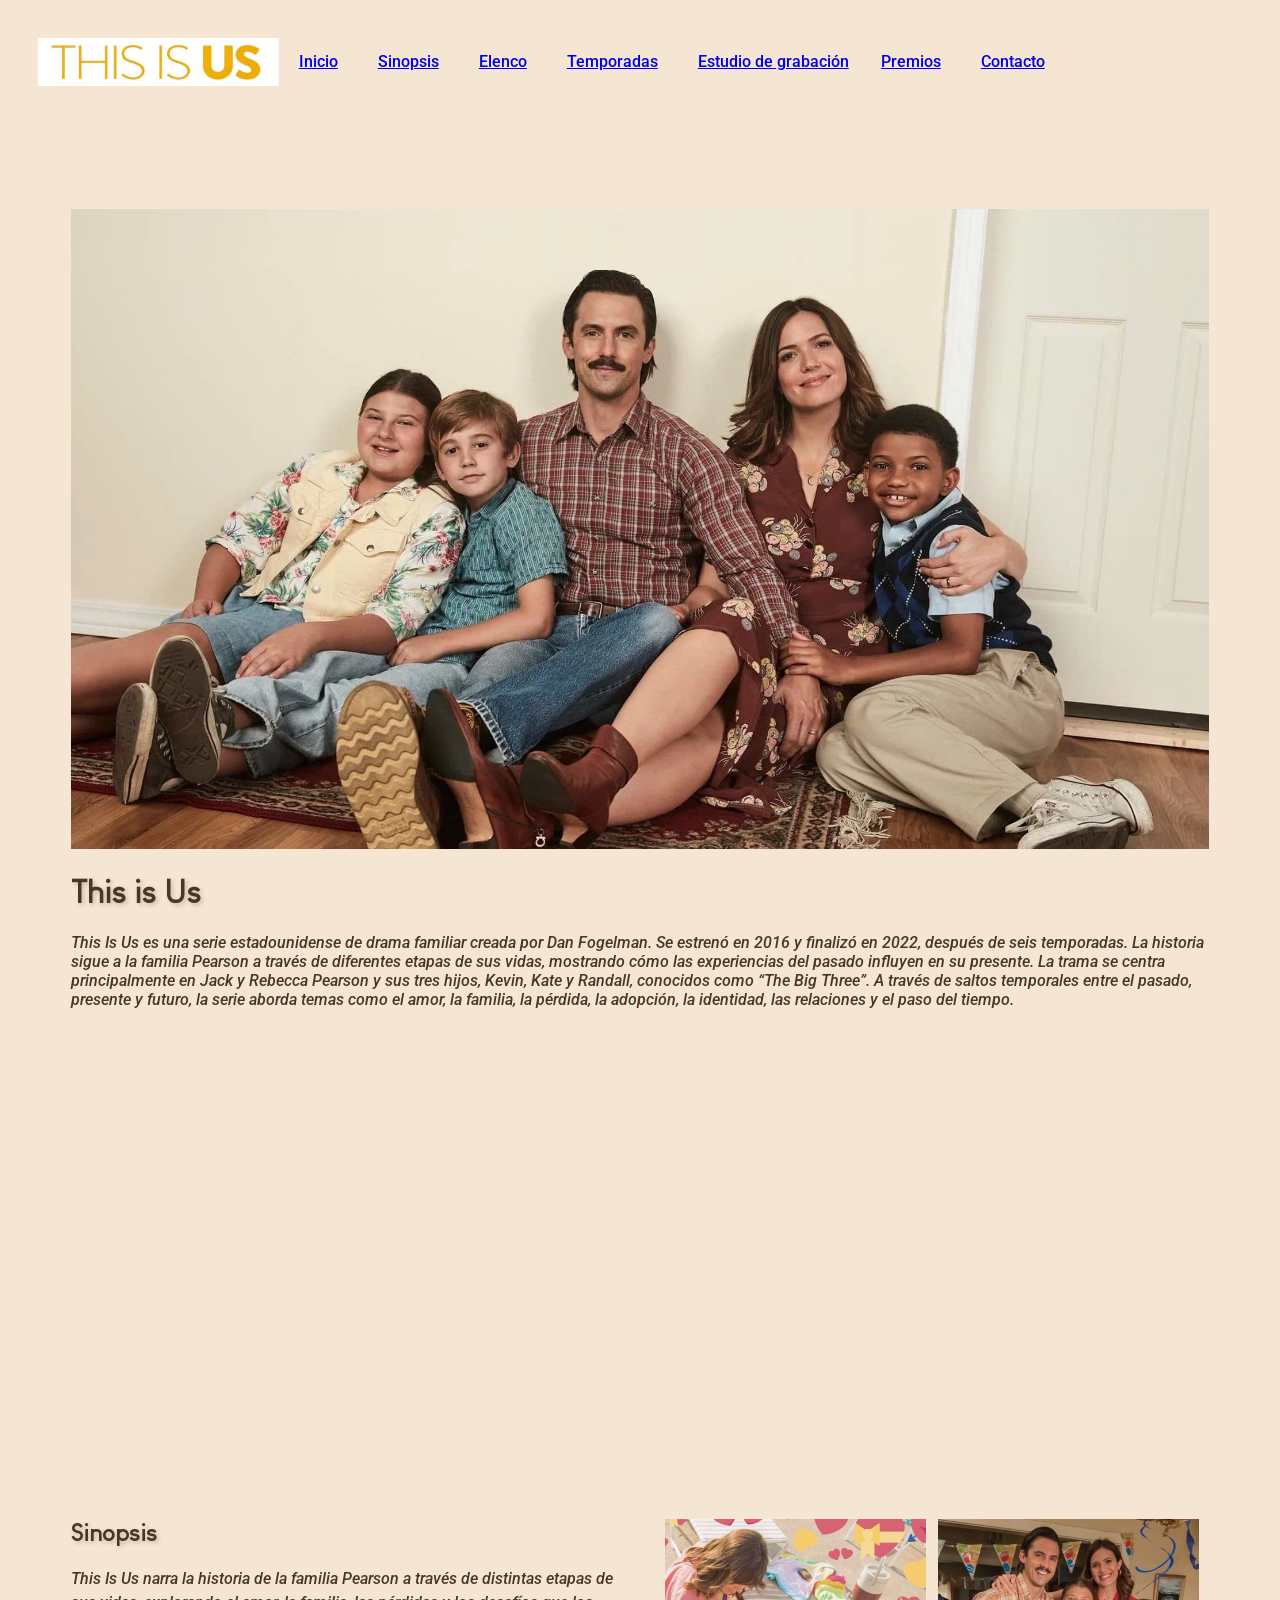
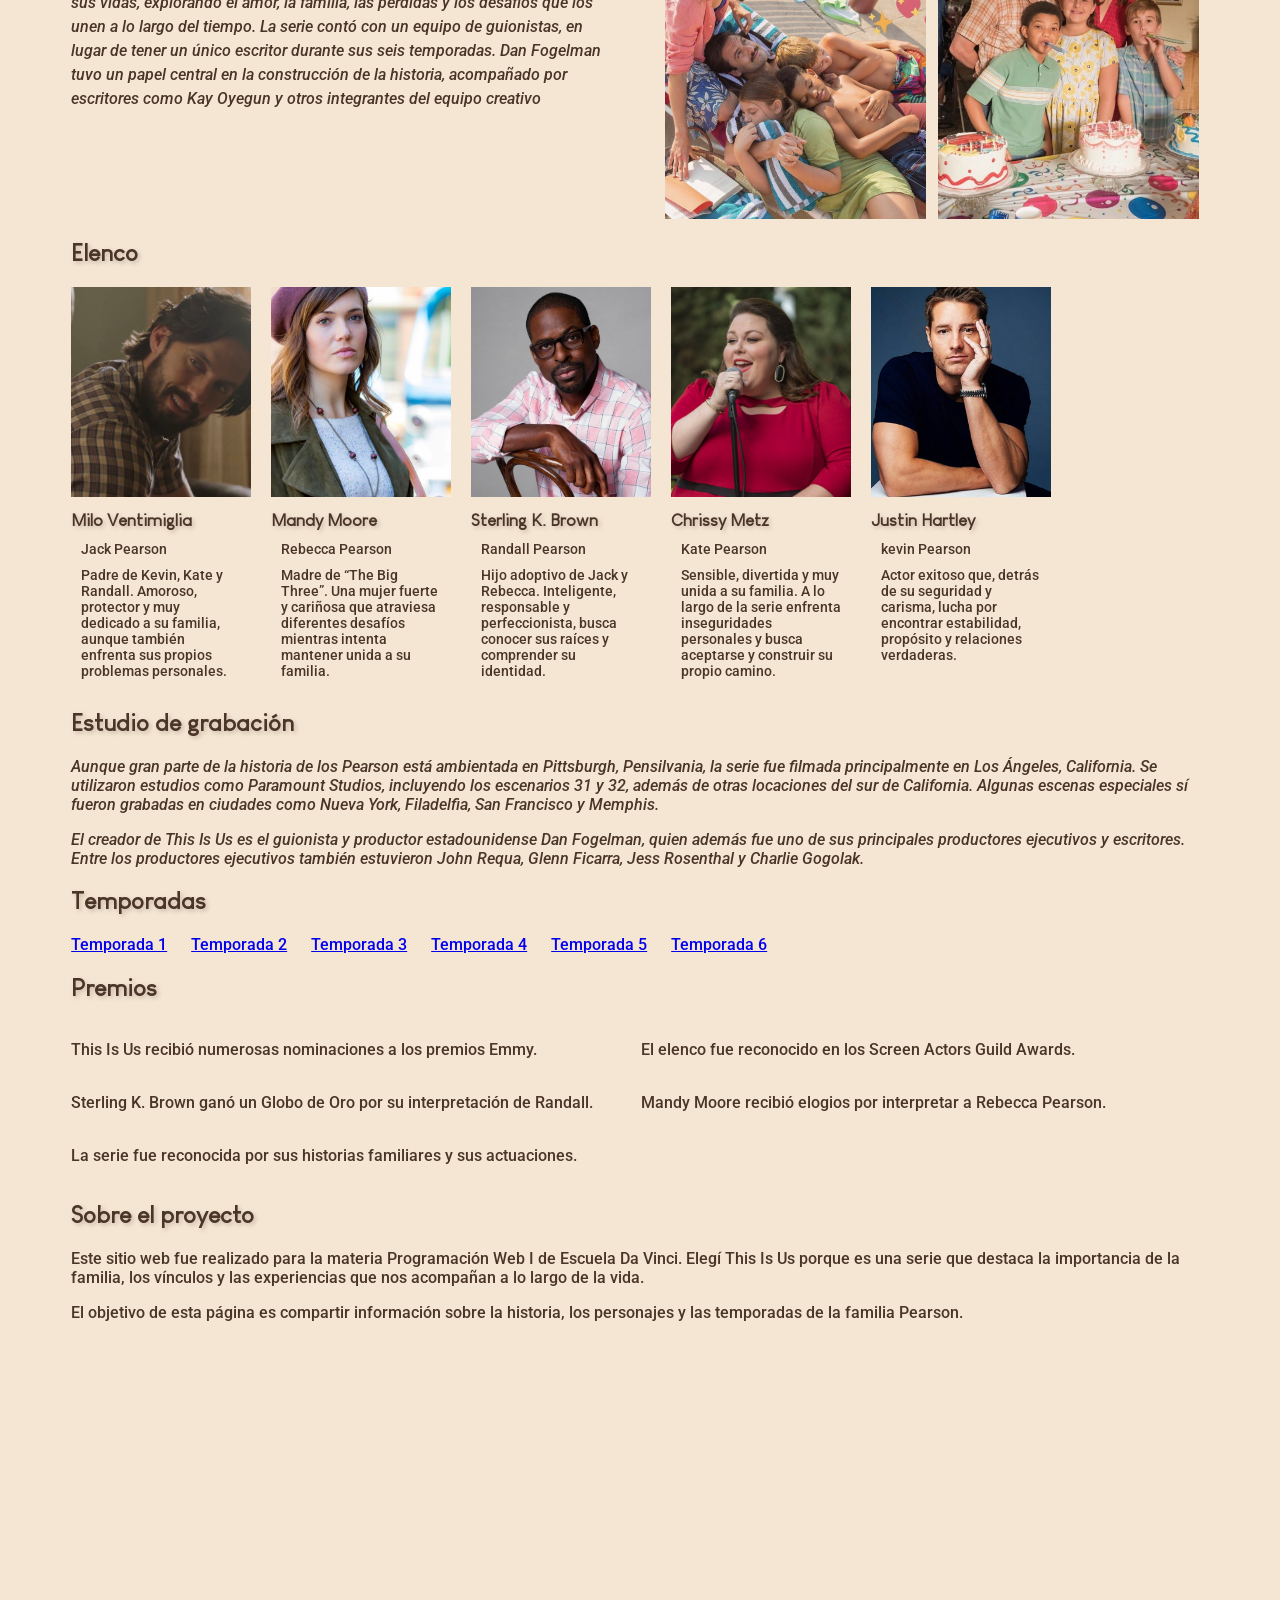
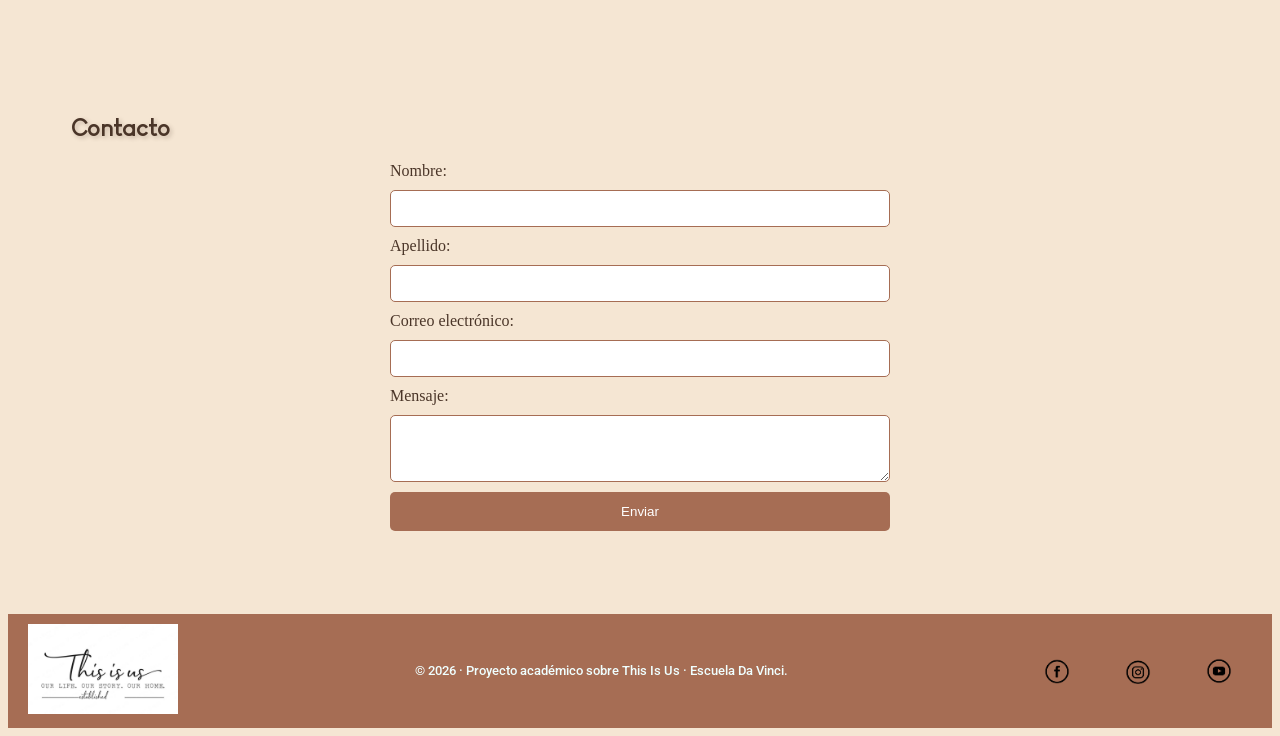
<file: index.html>
<!DOCTYPE html>
<html lang="es">
<head>
    <link rel="icon" type="image/png" href="imagenes/favicon.png">
    <link rel="preconnect" href="https://fonts.googleapis.com">
    <link rel="preconnect" href="https://fonts.gstatic.com" crossorigin>
    <link href="https://fonts.googleapis.com/css2?family=Roboto:ital,wght@0,100..900;1,100..900&display=swap"
        rel="stylesheet">
    <meta charset="UTF-8">
    <meta name="viewport" content="width=device-width, initial-scale=1.0">
    <title>This is Us</title>
    <link rel="stylesheet" href="./css/global.css">
    <link rel="stylesheet" href="./css/footer.css">
    <link rel="stylesheet" href="./css/grid.css">
    <link rel="stylesheet" href="./css/multimedia.css">
    <link rel="stylesheet" href="./css/roll.css">
</head>

<body>
    <header>

        <img class="entradagirando" witdth="1000px" src="imagenes/this is us logo.png" alt="logo serie" width="20%">
        <nav class="menu">

            <a href="#inicio">Inicio</a>&nbsp &nbsp &nbsp
            <a href="#sinopsis">Sinopsis</a>&nbsp &nbsp &nbsp
            <a href="#elenco">Elenco</a>&nbsp &nbsp &nbsp
            <a href="#temporadas">Temporadas</a>&nbsp &nbsp &nbsp
            <a href="#estudiodegrabación">Estudio de grabación</a>&nbsp &nbsp
            <a href="#Premios">Premios</a>&nbsp &nbsp &nbsp
            <a href="#contacto">Contacto</a>&nbsp &nbsp &nbsp



        </nav>
    </Header>
    <main><img src="imagenes/Family Pearson.webp" alt="portada de this is us" width="100%">
        <h1 id="Inicio">This is Us</h1>
        <p><em>This Is Us es una serie estadounidense de drama familiar creada por Dan Fogelman. Se estrenó en 2016 y
                finalizó en 2022, después de seis temporadas.
                La historia sigue a la familia Pearson a través de diferentes etapas de sus vidas, mostrando cómo las
                experiencias del pasado influyen en su presente.
                La trama se centra principalmente en Jack y Rebecca Pearson y sus tres hijos, Kevin, Kate y Randall,
                conocidos como “The Big Three”. A través de saltos temporales entre el pasado, presente y futuro, la
                serie aborda temas como el amor, la familia, la pérdida, la adopción, la identidad, las relaciones y el
                paso del tiempo.</em></p>
                
                <iframe class="video-serie" width="560" height="315" src="https://www.youtube.com/embed/xLLQT3ooASI?si=SQS5EFD6_mS-KPo6" title="YouTube video player" frameborder="0" allow="accelerometer; autoplay; clipboard-write; encrypted-media; gyroscope; picture-in-picture; web-share" referrerpolicy="strict-origin-when-cross-origin" allowfullscreen></iframe>
                

        <section class="sinopsis">

            <article class="texto-sinopsis">
                <h2 id="sinopsis">Sinopsis</h2>
                <p><em>This Is Us narra la historia de la familia Pearson a través de distintas etapas de sus vidas,
                        explorando el amor, la familia, las pérdidas y los desafíos que los unen a lo largo del tiempo.
                        La serie contó con un equipo de guionistas, en lugar de tener un único escritor durante sus seis
                        temporadas. Dan Fogelman tuvo un papel central en la construcción de la historia, acompañado por
                        escritores como Kay Oyegun y otros integrantes del equipo creativo</em></p>
                </em></p>
            </article>

            <figure class="fotos-sinopsis">
                <img src="imagenes/this is us 2.jpg" alt="Pearson" width="30%">
                <img src="imagenes/this is us 3.jpg" alt="pearson3" width="31%">
            </figure>
        </section>

        <h2 id="elenco">Elenco</h2>
        <section class="actores">

            <article>
                <img src="imagenes/JACK PEARSON.jpg" alt="milo ventimiglia">
                <h3>Milo Ventimiglia</h3>
                <p>Jack Pearson</p>

                <p>Padre de Kevin, Kate y Randall. Amoroso, protector y muy dedicado a su familia, aunque también enfrenta sus propios problemas personales.</p>


            </article>

            
            <article>
                <img src="imagenes/REBECA PEARSON.jpg" alt="mandy moore">
                <h3>Mandy Moore</h3>
                <p>Rebecca Pearson</p>
                <p>Madre de “The Big Three”. Una mujer fuerte y cariñosa que atraviesa diferentes desafíos mientras intenta mantener unida a su familia.</p>
            </article>

            <article>
                <img src="imagenes/RANDALL PEARSON.jpg" alt="randall pearson">
                <h3>Sterling K. Brown</h3>
                <p>Randall Pearson</p>
                <p> Hijo adoptivo de Jack y Rebecca. Inteligente, responsable y perfeccionista, busca conocer sus raíces y comprender su identidad.</p>
            </article>

            <article>
                <img src="imagenes/KATE PEARSON.jpg" alt="kate pearson">
                <h3>Chrissy Metz</h3>
                <p>Kate Pearson</p>
                <p>Sensible, divertida y muy unida a su familia. A lo largo de la serie enfrenta inseguridades personales y busca aceptarse y construir su propio camino.</p>
            </article>

            <article>
                <img src="imagenes/KEVIN PEARSON.jpg" alt="kevin pearson">
                <h3>Justin Hartley</h3>
                <p>kevin Pearson</p>
                <p>Actor exitoso que, detrás de su seguridad y carisma, lucha por encontrar estabilidad, propósito y relaciones verdaderas.</p>
            </article>
        </section>
        <h2 id="estudiodegrabación">Estudio de grabación</h2>
        <p><em>Aunque gran parte de la historia de los Pearson está ambientada en Pittsburgh, Pensilvania, la serie fue
                filmada principalmente en Los Ángeles, California. Se utilizaron estudios como Paramount Studios,
                incluyendo los escenarios 31 y 32, además de otras locaciones del sur de California. Algunas escenas
                especiales sí fueron grabadas en ciudades como Nueva York, Filadelfia, San Francisco y Memphis.</em></p>
        <p><em>El creador de This Is Us es el guionista y productor estadounidense Dan Fogelman, quien además fue uno de
                sus principales productores ejecutivos y escritores. Entre los productores ejecutivos también estuvieron
                John Requa, Glenn Ficarra, Jess Rosenthal y Charlie Gogolak.
            </em></p>



        <h2 id="temporadas">Temporadas</h2>
        <a href="./Temporadas/Temporada 1.html">Temporada 1</a>&nbsp &nbsp &nbsp
        <a href="#Temporada 2">Temporada 2</a>&nbsp &nbsp &nbsp
        <a href="#Temporada 3">Temporada 3</a>&nbsp &nbsp &nbsp
        <a href="#Temporada 4">Temporada 4</a>&nbsp &nbsp &nbsp
        <a href="#Temporada 5">Temporada 5</a>&nbsp &nbsp &nbsp
        <a href="#Temporada 6">Temporada 6</a>&nbsp &nbsp &nbsp


        <section class="premios-grid">
        <h2 id="premios">Premios</h2>
      <p>This Is Us recibió numerosas nominaciones a los premios Emmy.</p>
      <p>El elenco fue reconocido en los Screen Actors Guild Awards.</p>
      <p>Sterling K. Brown ganó un Globo de Oro por su interpretación de Randall.</p>
      <p>Mandy Moore recibió elogios por interpretar a Rebecca Pearson.</p>
      <p>La serie fue reconocida por sus historias familiares y sus actuaciones.</p>
        </section>
<section id="sobre-proyecto">
    <h2>Sobre el proyecto</h2> 

    <p>
        Este sitio web fue realizado para la materia
        Programación Web I de Escuela Da Vinci.
        Elegí This Is Us porque es una serie que destaca
        la importancia de la familia, los vínculos y las
        experiencias que nos acompañan a lo largo de la vida.
    </p>

    <p>
        El objetivo de esta página es compartir información
        sobre la historia, los personajes y las temporadas
        de la familia Pearson.
    </p>
    <iframe data-testid="embed-iframe" style="border-radius:12px" src="https://open.spotify.com/embed/playlist/1TCxRg6fL6ITe3le0oVtia?utm_source=generator&si=d7b40ba27d574d2a" width="100%" height="352" frameBorder="0" allowfullscreen="" allow="autoplay; clipboard-write; encrypted-media; fullscreen; picture-in-picture" loading="lazy"></iframe>
</section>
            <section id="contacto">
    <h2>Contacto</h2>
    <form class="formulario-contacto" action="confirmacion.html" method="get">
        <label for="nombre">Nombre:</label>
        <input type="text" id="nombre" name="nombre" required>
        <label for="apellido">Apellido:</label>
        <input type="text" id="apellido" name="apellido" required>
        <label for="correo">Correo electrónico:</label>
        <input type="email" id="correo" name="correo" required>
        <label for="mensaje">Mensaje:</label>
        <textarea id="mensaje" name="mensaje" rows="3" minlength="10" required></textarea>
        <button type="submit">Enviar</button>
    </form>
</section>
    </main>



   <footer>

    <section class="redes-footer">
        <img id="fRASEfooter" src="imagenes/FRASE.jpg" alt="frase this is us">
    </section>

    <p class="copyright">
        © 2026 · Proyecto académico sobre This Is Us · Escuela Da Vinci.
    </p>

    <nav class="iconos-redes">
        <img class="icono-footer" src="imagenes/logo fb.png" alt="logo facebook">
        <img class="icono-footer" src="imagenes/logo instagram.png" alt="logo instagram">
        <img class="icono-footer" src="imagenes/logo youtubr.png" alt="logo youtube">
    </nav>

</footer>
</body>

</html
</file>
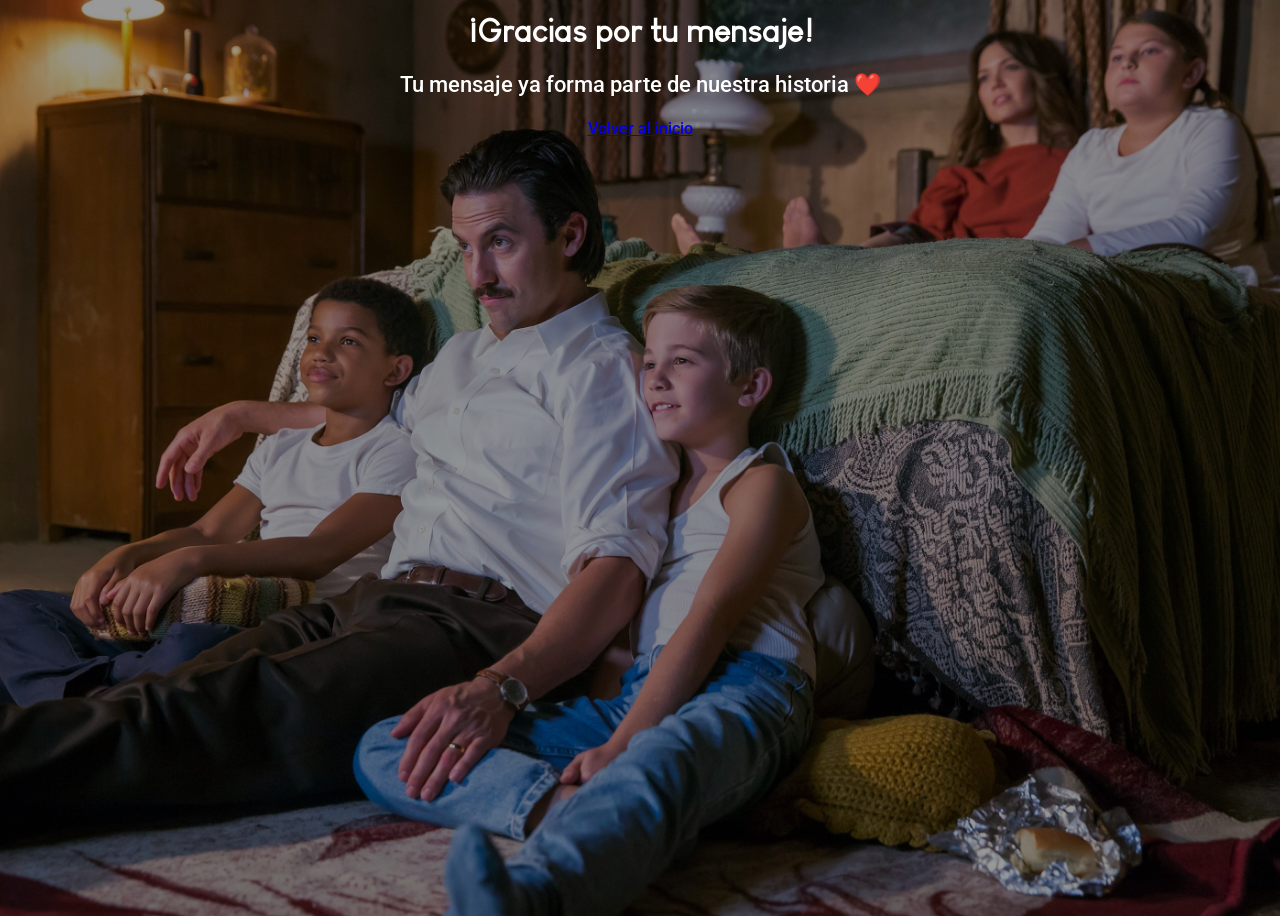
<file: confirmacion.html>
<!DOCTYPE html>
<html lang="es">

<head>
    <link rel="icon" type="image/png" href="imagenes/favicon.png">
    <link rel="preconnect" href="https://fonts.googleapis.com">
    <link rel="preconnect" href="https://fonts.gstatic.com" crossorigin>
    <link href="https://fonts.googleapis.com/css2?family=Roboto:ital,wght@0,100..900;1,100..900&display=swap"
        rel="stylesheet">
    <meta charset="UTF-8">
    <meta name="viewport" content="width=device-width, initial-scale=1.0">
    <title>This is Us</title>
    <link rel="stylesheet" href="./css/global.css">
    <link rel="stylesheet" href="./css/confirmacion.css">

</head>
<body>
    <main>
        <h1>¡Gracias por tu mensaje!</h1>
        <p>Tu mensaje ya forma parte de nuestra historia ❤️</p>
        <a href="index.html">Volver al inicio</a>
    </main>
</body>
</html>
</file>
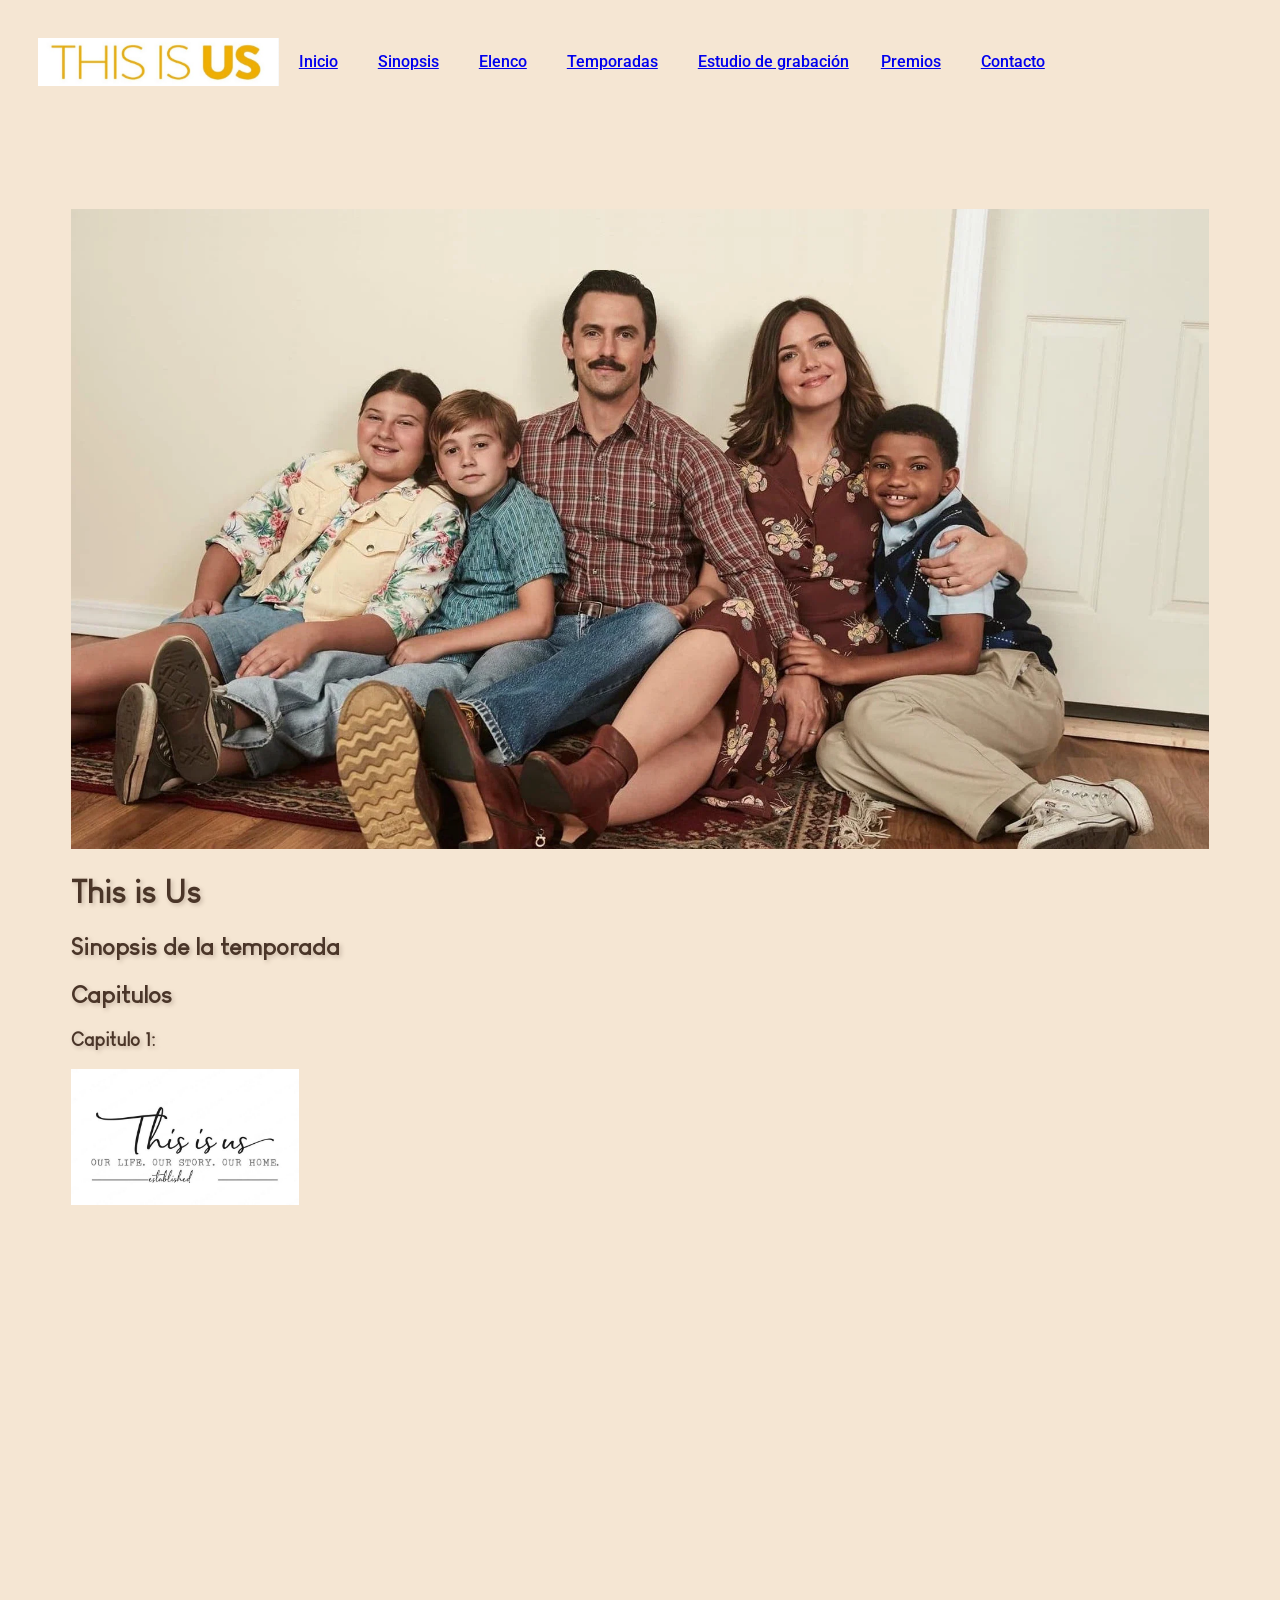
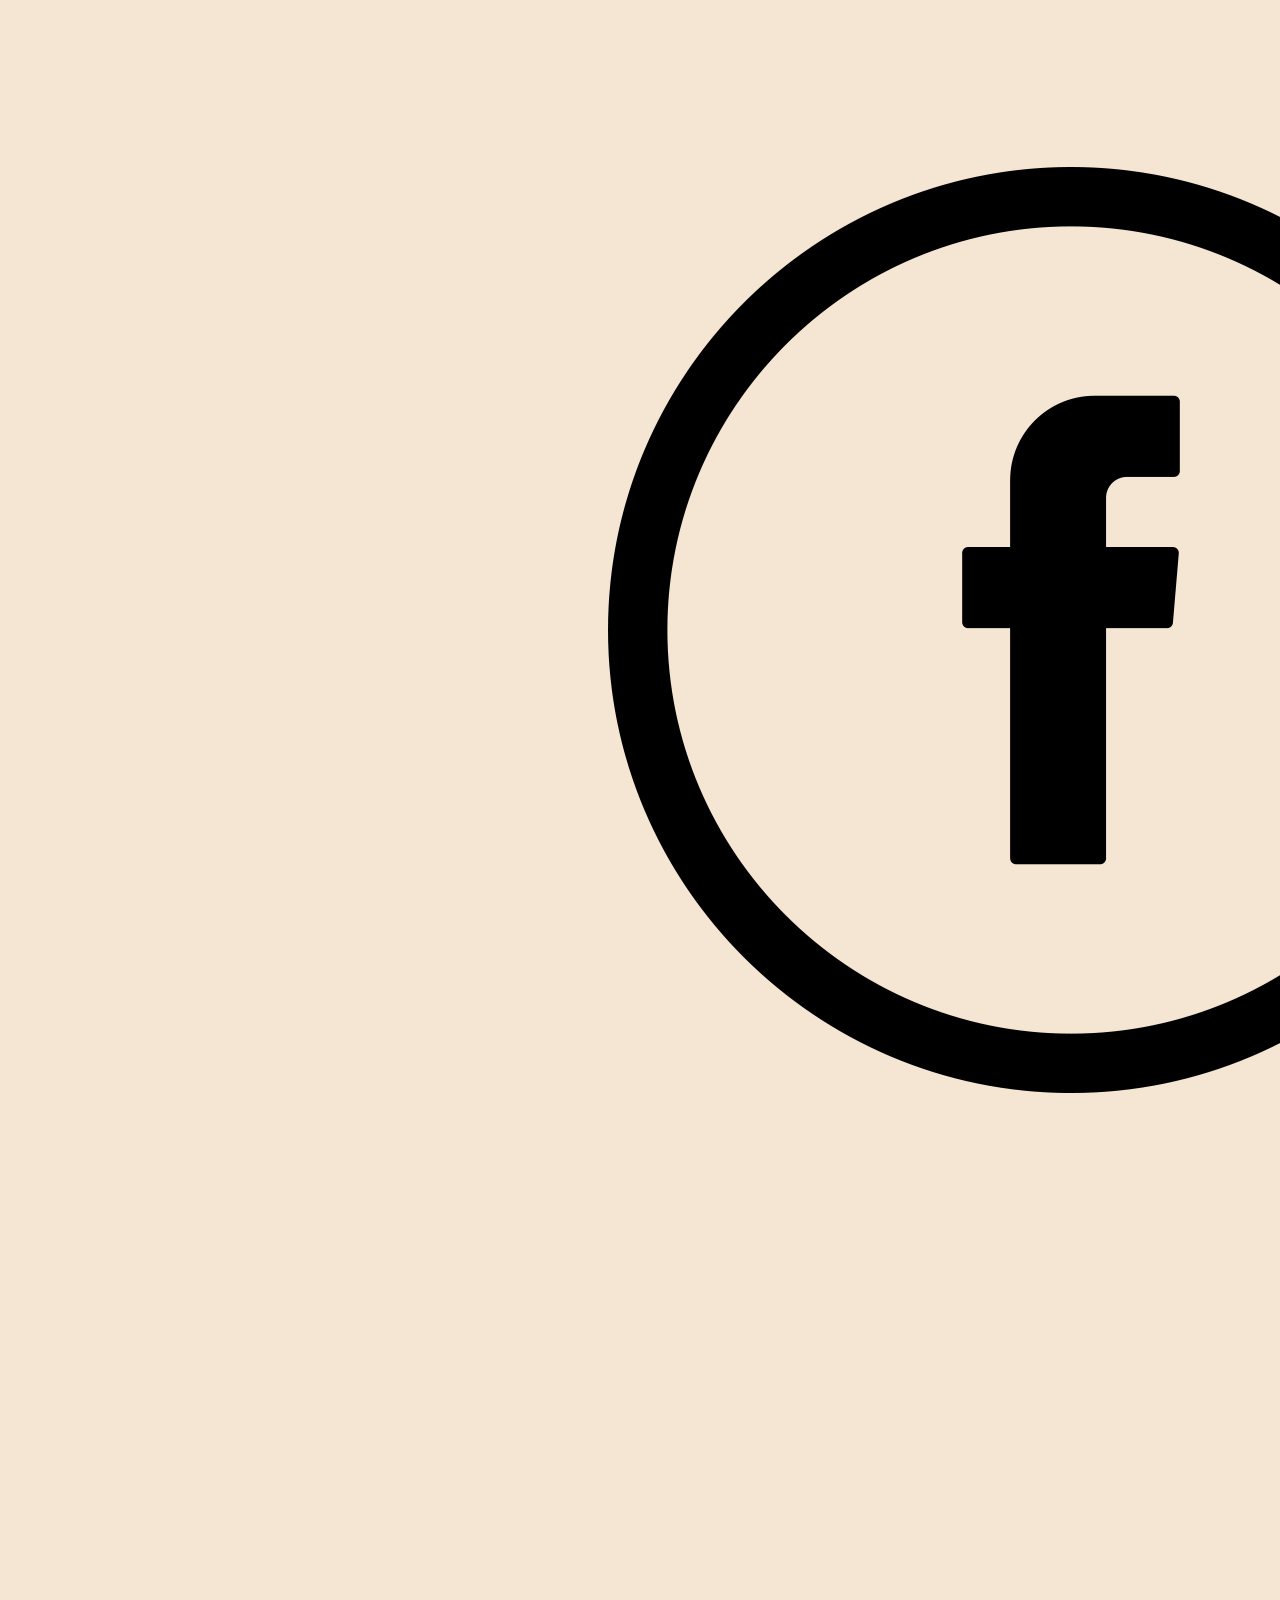
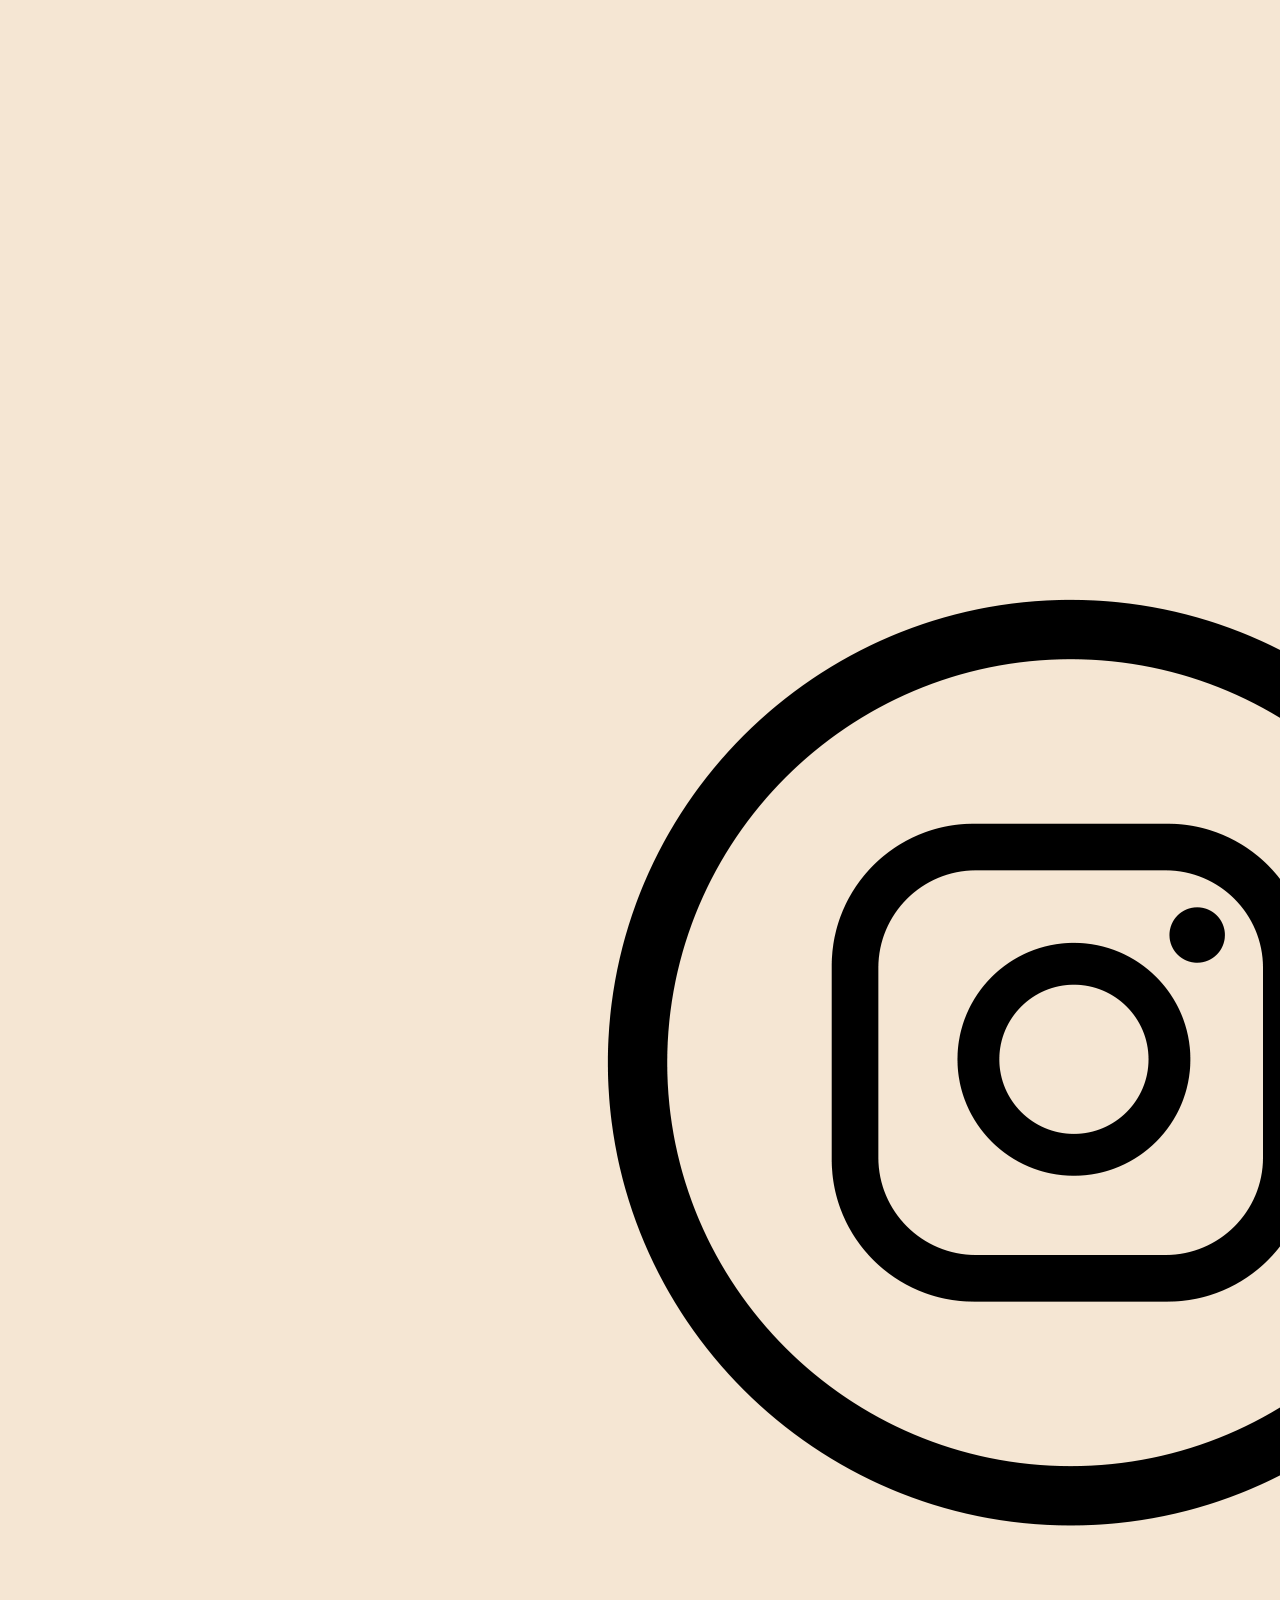
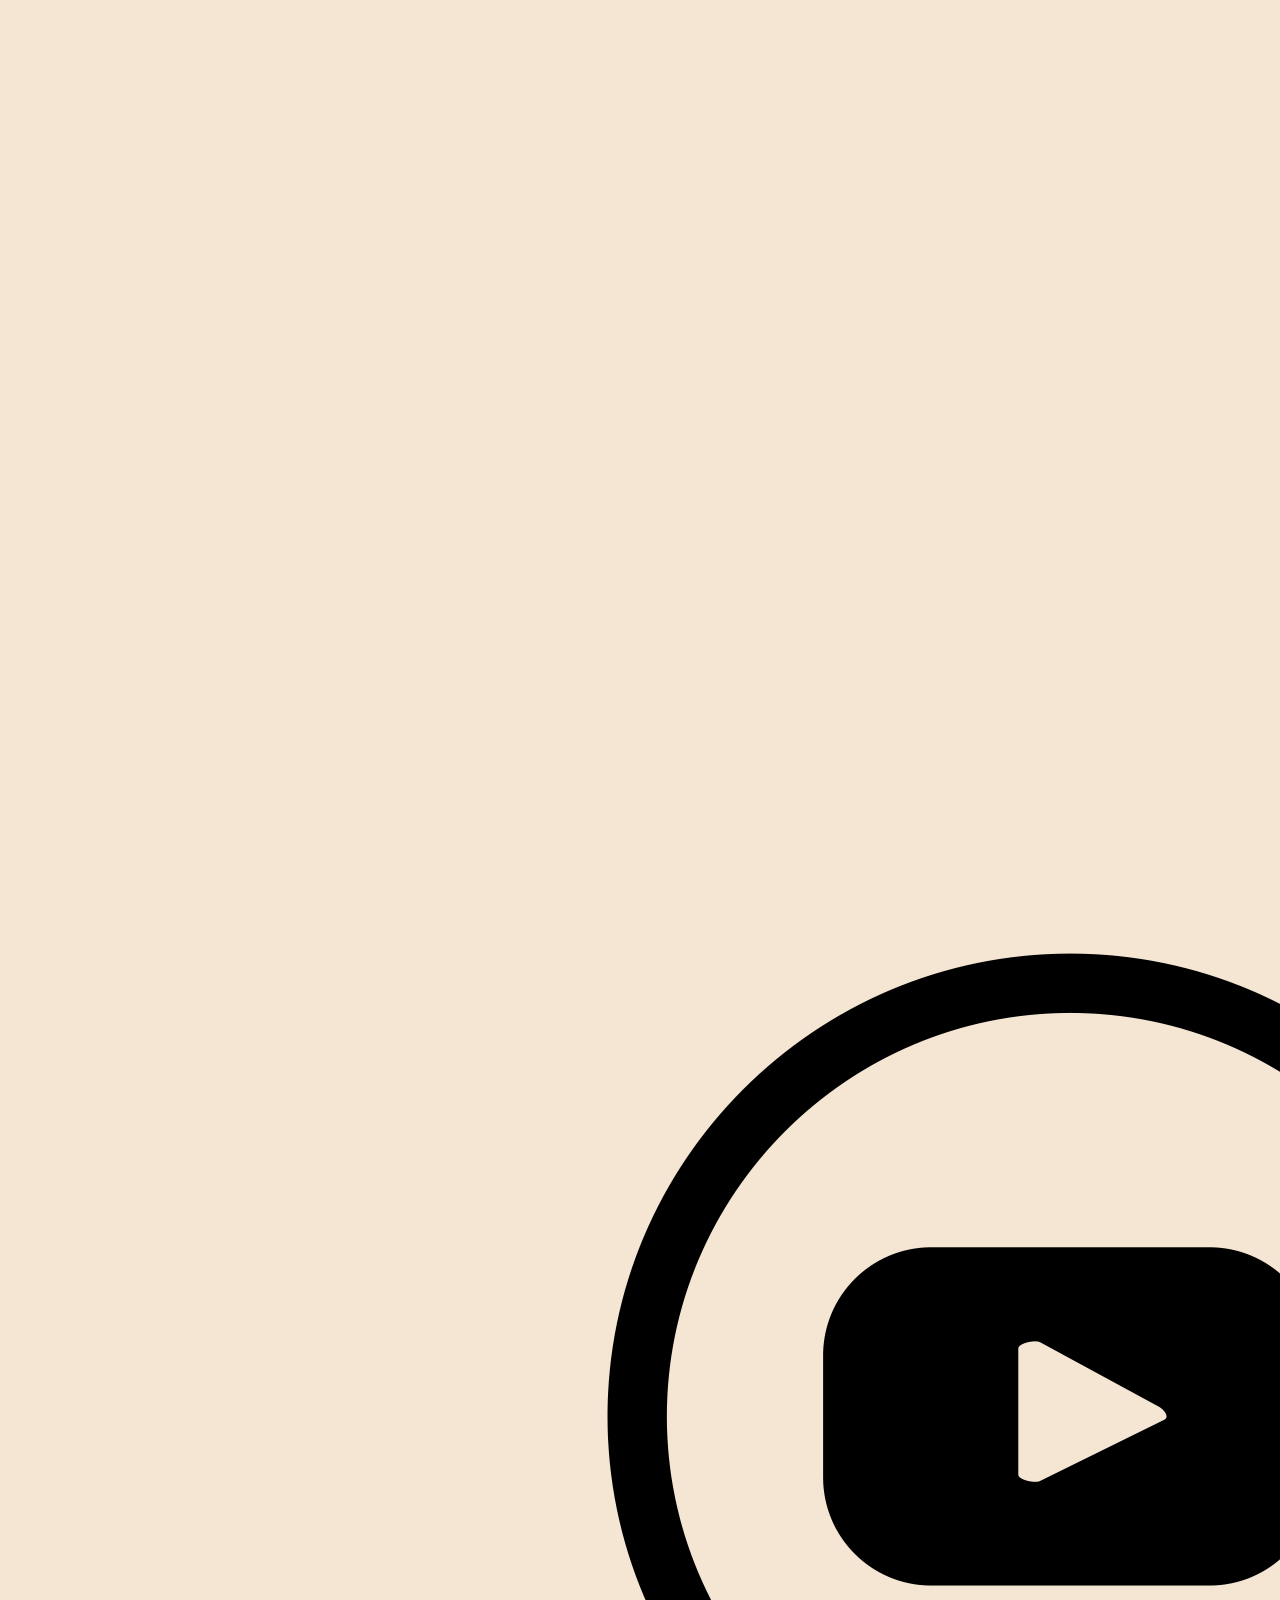
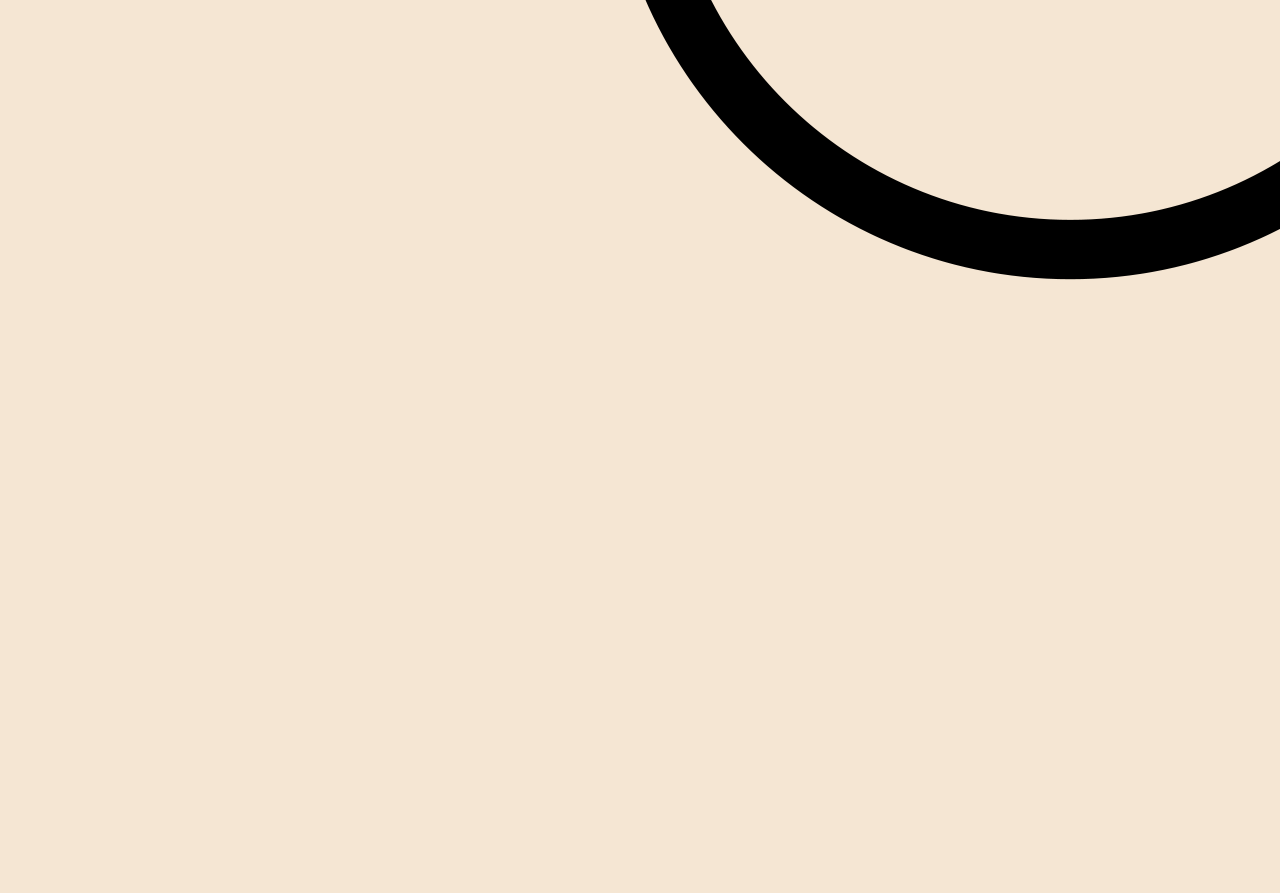
<file: Temporadas/Temporada 1.html>
<!DOCTYPE html>
<html lang="es">

<head>
    <link rel="icon" type="image/png" href="imagenes/favicon.png">
    <link rel="preconnect" href="https://fonts.googleapis.com">
    <link rel="preconnect" href="https://fonts.gstatic.com" crossorigin>
    <link href="https://fonts.googleapis.com/css2?family=Roboto:ital,wght@0,100..900;1,100..900&display=swap"
        rel="stylesheet">
    <meta charset="UTF-8">
    <meta name="viewport" content="width=device-width, initial-scale=1.0">
    <title>This is Us temporada 1</title>
    <link rel="stylesheet" href="../css/global.css">

</head>

<body>
    <header>

        <img src="../imagenes/this is us logo.png" alt="logo serie" width="20%">
        <nav>

            <a href="../index.html">Inicio</a>&nbsp &nbsp &nbsp
            <a href="../index.html#sinopsis">Sinopsis</a>&nbsp &nbsp &nbsp
            <a href="../index.html#elenco">Elenco</a>&nbsp &nbsp &nbsp
            <a href="../index.html#temporadas">Temporadas</a>&nbsp &nbsp &nbsp
            <a href="../index.html#estudiodegrabación">Estudio de grabación</a>&nbsp &nbsp
            <a href="../index.html#premios">Premios</a>&nbsp &nbsp &nbsp
            <a href="../index.html#contacto">Contacto</a>&nbsp &nbsp &nbsp



        </nav>
    </header>
    <main>
        <img src="../imagenes/Family Pearson.webp" alt="portada de this is us" width="100%">
        <h1 id="Inicio">This is Us</h1>
        <article>
            <section>
                <h2>Sinopsis de la temporada</h2>
                <p>

                </p>
            </section>
        </article>
        <article>
            <h2>Capitulos</h2>
            <section>
             <h3>Capitulo 1:
             </h3>
             <p>

             </p>
            </section>
        </article>



        <footer id="contacto">

            <section class="redes-footer">
                <img id="fRASEfooter" src="../imagenes/FRASE.jpg" alt="frase this is us" width="20%">
                <img class="icono-footer" src="../imagenes/logo fb.png" alt="logo facebook">
                <img class="icono-footer" src="../imagenes/logo instagram.png" alt="logo instagram">
                <img class="icono-footer" src="../imagenes/logo youtubr.png" alt="logo youtube">
            </section>
        </footer>
</body>

</html
</file>
<file: css/global.css>
@font-face {
    font-family: "Louis George Cafe";
    src: url("../fuentes/Louis George Cafe.ttf") format("truetype");
}
h1, h2, h3 {
    font-family: "Louis George Cafe", sans-serif;
    text-shadow: 2px 2px 4px rgba(74, 53, 40, 0.25);
}
header{
    display: flex;
    padding: 30px 30px;
    margin-bottom: 30px;
    align-items: center;
}
nav{
    display: flex;
    align-items: center;
    gap: 10px;
    margin-left: 20px;
    white-space: nowrap;
}
nav a{
    margin: 0;
}
main{
    padding: 5% 5%;
}

p,a{
  font-family: "Roboto", sans-serif;
  font-optical-sizing: auto;
  font-weight: 500;
  font-style: normal;
  font-variation-settings:
    "wdth" 100;
}

body{
    background-color:#F5E6D3;
    color:#4A3528;
}

    .elenco{
        padding: 40px 60px;
    }

    .elenco h2 {
        font-size: 25px;
        letter-spacing: 6px;
        margin-bottom: 25px;
    }

    .actores {
        display: flex;
        gap: 20px;
        flex-wrap: wrap;
    }

    .actores article {
        width: 180px;
    }
    .actores img {
        width: 180px;
        height: 210px;
        object-fit: cover;
    }

    .actores h3 { 
        font-size: 17px;
        margin: 10px 0 4px;
    }

    .actores p {
        font-size: 14px;
        margin: 10px;
        text-align:start;
    }

    .parrafo-premios {
        text-align: justify;
    }
    .menu a:focus {
    background-color: yellow;
    color: black;
    border-radius: 5px;
    }
    .formulario-contacto {
    display: flex;
    flex-direction: column;
    gap: 10px;
    max-width: 500px;
    margin: 20px auto;
}
    .formulario-contacto input,
    .formulario-contacto textarea {
    padding: 10px;
    border: 1px solid #a66d54;
    border-radius: 5px;
    font-family: "Roboto", sans-serif;
}
    .formulario-contacto button {
    background-color: #a66d54;
    color: white;
    padding: 12px;
    border: none;
    border-radius: 5px;
    cursor: pointer;
}
</file>
<file: css/footer.css>
footer{
    display: flex;
    align-items: center;
    justify-content: space-between;   
    padding: 10px 20px;
    min-height: 0px;
    background-color: #a66d54;
    color: azure;
    text-align: left;
     }


    .icono-footer{
        width: 50px;
        height: 50px;
        object-fit: contain;
        margin: 0 8px;

    }

    .redes-footer {
        text-align: right;
    }
    #fRASEfooter {
    width: 150px;
    height: auto;
}

.copyright {
    margin-left: auto;
    text-align: center;
    font-size: 13px;
}
.iconos-redes {
    margin-left: auto;
    display: flex;
    align-items: center;
    justify-content: flex-end;
    gap: 15px;

}
</file>
<file: css/grid.css>
.sinopsis {
        display: flex;
        align-items: flex-start;
        justify-content: space-between;
        gap: 50px;
        padding: 50px 1opx;
    }

    .texto-sinopsis {
        width: 50%;
        margin: 0;
        padding: 0;
    }

    .texto-sinopsis h2 {
        margin-top: 0;
    }

    .texto-sinopsis p {
        line-height: 1.5;
    }

    .fotos-sinopsis {
        width: 50%;
        display: flex;
        gap: 12px;
        margin: 0;
    }

    .fotos-sinopsis img {
        width: 48%;
        height: 300px;
        object-fit: cover;
    }
    .premios-grid {
    display: grid;
    grid-template-columns: repeat(2, 1fr);
    gap: 2px;
}

.premios-grid h2 {
    grid-column: 1 / -1;
}
</file>
<file: css/multimedia.css>
.video-serie {
    display: block;
    margin: 30px auto;
    max-width: 100%;
    width: 800px;
    height: 450px;
}
</file>
<file: css/roll.css>
.entradagirando {
	-webkit-animation: rotate-center 0.6s ease-in-out both;
	        animation: rotate-center 0.6s ease-in-out both;
}
/* ----------------------------------------------
 * Generated by Animista on 2026-11-9 13:56:26
 * Licensed under FreeBSD License.
 * See http://animista.net/license for more info. 
 * w: http://animista.net, t: @cssanimista
 * ---------------------------------------------- */

/**
 * ----------------------------------------
 * animation rotate-center
 * ----------------------------------------
 */
@-webkit-keyframes rotate-center {
  0% {
    -webkit-transform: rotate(0);
            transform: rotate(0);
  }
  100% {
    -webkit-transform: rotate(360deg);
            transform: rotate(360deg);
  }
}
@keyframes rotate-center {
  0% {
    -webkit-transform: rotate(0);
            transform: rotate(0);
  }
  100% {
    -webkit-transform: rotate(360deg);
            transform: rotate(360deg);
  }
}
</file>
<file: css/confirmacion.css>
body {
    background-image:
        linear-gradient(
            rgba(0, 0, 0, 0.4),
            rgba(0, 0, 0, 0.4)
        ),
        url("../imagenes/family\ pearson2.jpg");

    background-size: cover;
    background-position: center;
    background-repeat: no-repeat;
    min-height: 100vh;
}
main {
    color: white;
    text-align: center;
}

main h1 {
    color: white;
}

main p {
    color: white;
    font-size: 22px;
}
main {
    position: relative;
    top: -80px;
}
main a {
    display: inline-block;
    transition: transform 0.3s ease;
}

main a:hover {
    transform: scale(1.08);
}
</file>
